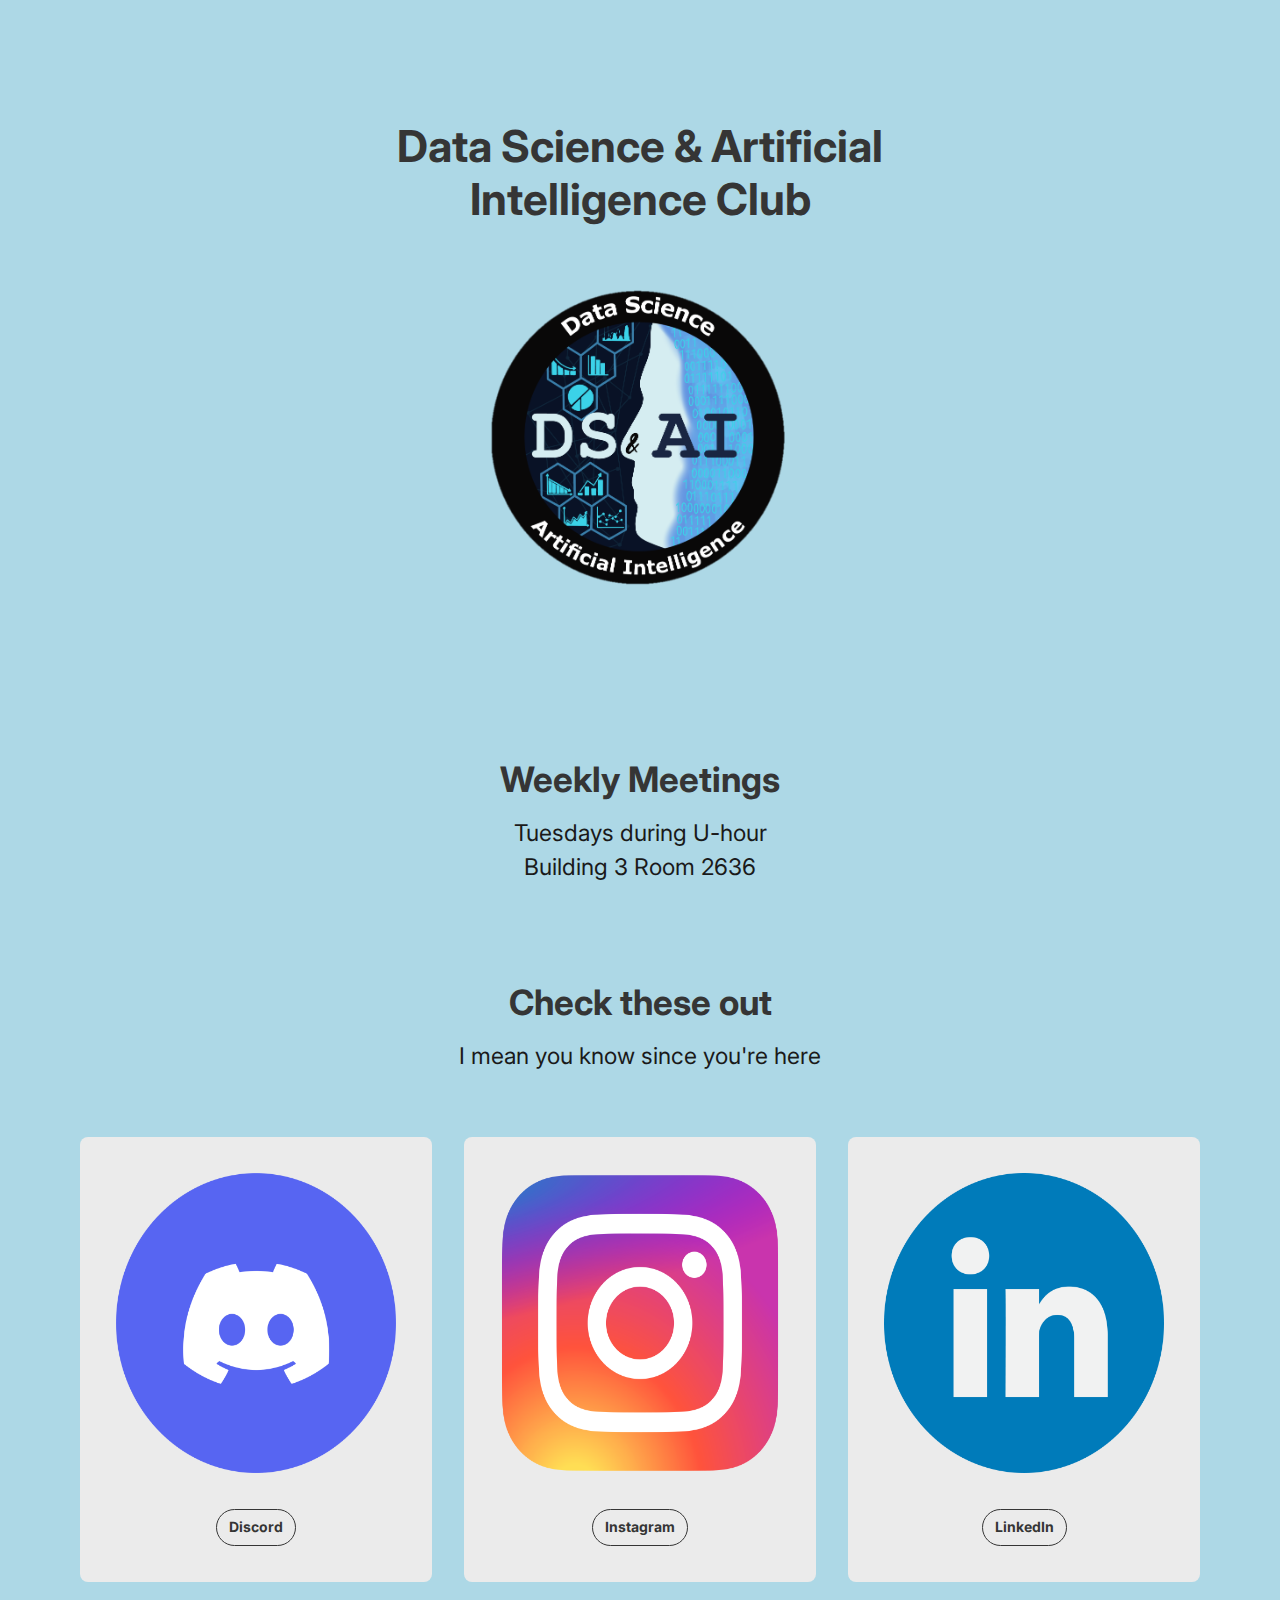
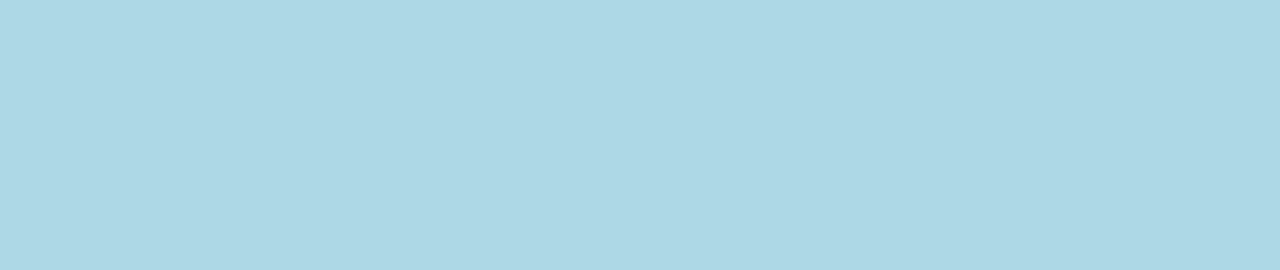
<file: contact-us/index.html>
<!DOCTYPE html>
<html lang="en">
  <head>
    <!-- META -->
    <meta charset="UTF-8">
    <meta name="viewport" content="width=device-width, initial-scale=1">
    <meta name="uisual" content="Made with Uisual (uisual.com)">
    <meta name="author" content="#">
    <meta name="description" content="#">
    <meta name="referrer" content="unsafe-url">
    <meta name="robots" content="index, follow">
    <!-- SPEED -->
    <link rel="preconnect" href="https://res.cloudinary.com">
    <link rel="dns-prefetch" href="https://res.cloudinary.com">
    <link rel="preconnect" href="https://fonts.googleapis.com">
    <link rel="dns-prefetch" href="https://fonts.googleapis.com">
    <link rel="preconnect" href="https://fonts.gstatic.com">
    <link rel="dns-prefetch" href="https://fonts.gstatic.com">
    <!-- LINK -->
    <link rel="me" href="#">
    <link rel="canonical" href="#">
    <link rel="icon" type="image/png" href="#" sizes="48x48">
    <!-- PERFORMANCE -->
    <link rel="stylesheet" href="https://fonts.googleapis.com/css2?family=Inter:wght@400;700&display=swap">
    <link rel="preload" as="style" href="style.css">
    <link rel="stylesheet" href="style.css">
    <!-- TITLE -->
    <title>DS & AI Club Contact Us</title>
  </head>
  <body style="background-color: lightblue;"
  <body>
    <main role="main">
      <section class="ui-section-hero">
        <div class="ui-layout-container">
          <!-- COPYWRITING -->
          </div>
          <!-- IMAGE -->
                    <div class="ui-layout-column-6 ui-layout-column-center">
            <h1>Data Science & Artificial Intelligence Club</h1>
          <img src="img\Without Background.png" loading="lazy" alt="#" class="ui-section-hero--image">

        </div>
      </section>

      <section class="ui-section-feature">
        <div class="ui-layout-container">
          <h2>Weekly Meetings</h2>
          <p class="ui-text-intro">Tuesdays during U-hour <br>
                                    Building 3 Room 2636</p>
          </div>
       </section>

      <section class="ui-section-feature">
        <div class="ui-layout-container">
          <h2>Check these out</h2>
          <p class="ui-text-intro">I mean you know since you're here</p>
          <!-- FEATURE -->
            <div class="ui-section-feature__layout ui-layout-grid ui-layout-grid-3">
              <div class="ui-component-card ui-layout-column-4">
                <img src="img\discord.png" loading="lazy" alt="#" class="ui-component-card--image">
                <center>
                  <a href="https://discord.gg/7kR2yAFg5N" target="_blank" role="link" aria-label="#" class="ui-component-button ui-component-button-normal ui-component-button-small">Discord</a>
                </center>
              </div>
              <div class="ui-component-card ui-layout-column-4">
                <img src="img\insta.png" loading="lazy" alt="#" class="ui-component-card--image">
                <center>
                  <a href="https://www.instagram.com/cppdsai/" target="_blank" role="link" aria-label="#" class="ui-component-button ui-component-button-normal ui-component-button-small">Instagram</a>
                </center>
              </div>
              <div class="ui-component-card ui-layout-column-4">
                <img src="img\LinkedIn.png" loading="lazy" alt="#" class="ui-component-card--image">
                <center>
                  <a href="https://www.linkedin.com/" target="_blank" role="link" aria-label="#" class="ui-component-button ui-component-button-normal ui-component-button-small">LinkedIn</a>
                </center>
              </div>
            </div>
          </div>
       </section>
        <section class="ui-section-close">
          <div class="ui-layout-container">
            <div class="ui-layout-column-6 ui-layout-column-center">
              </div>
            </div>
          </div>
        </section>
      </main>
  </body>
</html>
</file>
<file: contact-us/style.css>
/*--------------------------------------------------------------
TABLE OF CONTENT
----------------------------------------------------------------
1.0 VARIABLE
|  1.1 COLOR
|  1.2 TYPOGRAPHY
|  1.3 LAYOUT
2.0 FOUNDATION
3.0 TYPOGRAPHY
4.0 IMAGE
5.0 LAYOUT
6.0 COMPONENT
|  6.1 CTA
|  6.2 BUTTON
|  6.3 CARD
7.0 SECTION
|  7.1 HEADER
|  7.2 HERO
|  7.3 FEATURE
|  7.4 CLOSE
|  7.5 FOOTER
8.0 MEDIA
|  8.1 768PX
|  8.2 1024PX
|  8.3 1200PX
--------------------------------------------------------------*/

/*--------------------------------------------------------------
1.0 VARIABLE
--------------------------------------------------------------*/

:root {

    /*------------------------------------------------------------
    |
    | 1.1 COLOR
    |
    ------------------------------------------------------------*/
  
    --ui-color-brand: #353535;
  
    /* COLOR PALETTE */
  
    --ui-color-n-000: #fff;
    --ui-color-n-100: #ebebeb;
    --ui-color-n-300: #aeaeae;
    --ui-color-n-500: #353535;
    --ui-color-n-700: #282828;
    --ui-color-n-900: #1a1a1a;
  
    /* BACKGROUND COLOR */
    
    --ui-color-background-primary  : var(--ui-color-n-000);
    --ui-color-background-secondary: var(--ui-color-n-100);
  
    /* TYPOGRAPHY COLOR */
  
    --ui-color-typography-heading: var(--ui-color-n-500);
    --ui-color-typography-body   : var(--ui-color-n-900);
    --ui-color-typography-note   : var(--ui-color-n-300);
    --ui-color-typography-button : var(--ui-color-n-000);
  
    /*------------------------------------------------------------
    |
    | 1.2 TYPOGRAPHY
    |
    ------------------------------------------------------------*/
  
    --ui-typography-typeface: "Inter", sans-serif;
  
    /* FONT SIZE */
  
    --ui-typography-h1: 1.9375rem;
    --ui-typography-h2: 1.5625rem;
    --ui-typography-h4: 1rem;
    --ui-typography-p : 1rem;
    --ui-typography-s : .8125rem;
  
    /* LEADING */
  
    --ui-typography-h1-leading: 1.2;
    --ui-typography-h2-leading: 1.2;
    --ui-typography-h4-leading: 1.25;
    --ui-typography-p-leading : 1.5;
  
    /* MARGIN */
  
    --ui-typography-margin-heading: .75rem;
    --ui-typography-margin-body   : 1.125rem;
  
    /*------------------------------------------------------------
    |
    | 1.3 LAYOUT
    |
    ------------------------------------------------------------*/
    
    --ui-layout-container: 1.25rem;
    --ui-layout-grid     : 3.625rem;
    --ui-layout-gutter   : 1rem;
  
    /* GAP */
  
    --ui-gap-cta    : .75rem;
    --ui-gap-hero   : 2rem;
    --ui-gap-feature: 2rem;
    --ui-gap-card   : 1.25rem;
  
    /* BORDER RADIUS */
    
    --ui-radius-button: 5rem;
    --ui-radius-card  : .5rem;
  
  }
  
  /*--------------------------------------------------------------
  2.0 FOUNDATION
  --------------------------------------------------------------*/
  
  html { box-sizing: border-box; }
  
  *,
  *:before,
  *:after { box-sizing: inherit; }
  
  body {
    background-color: var(--ui-color-background-primary);
    color: var(--ui-color-typography-body);
    font-family: var(--ui-typography-typeface);
    font-feature-settings: "liga", "kern";
    font-size: var(--ui-typography-p);
    font-weight: 400;
    line-height: var(--ui-typography-p-leading);
    margin: 0 auto;
    text-rendering: optimizeLegibility;
    -webkit-font-smoothing: antialiased;
  }
  
  /*--------------------------------------------------------------
  3.0 TYPOGRAPHY
  --------------------------------------------------------------*/
  
  a {
    color: var(--ui-color-brand);
    text-decoration: none;
  }
  
  h1,
  h2,
  h4,
  p { margin-top: 0; }
  
  h1,
  h2,
  h4 { color: var(--ui-color-typography-heading); }
  
  h1,
  h2 { margin-bottom: var(--ui-typography-margin-heading); }
  
  h1 {
    font-size: var(--ui-typography-h1);
    line-height: var(--ui-typography-h1-leading);
  }
  
  h2 {
    font-size: var(--ui-typography-h2);
    line-height: var(--ui-typography-h2-leading);
  }
  
  h4 {
    font-size: var(--ui-typography-h4);
    line-height: var(--ui-typography-h4-leading);
  }
  
  p { margin-bottom: var(--ui-typography-margin-body); }
  
  p:last-child { margin-bottom: 0; }
  
  strong { font-weight: 700; }
  
  small { font-size: var(--ui-typography-s); }
  
  .ui-text-note {
    color: var(--ui-color-typography-note);
    line-height: 1;
  }
  
  /*--------------------------------------------------------------
  4.0 IMAGE
  --------------------------------------------------------------*/
  
  img,
  svg {
    display: block;
    height: 300px;
    margin: 0 auto;
    max-width: 100%;
  }
  
  
  /*--------------------------------------------------------------
  5.0 LAYOUT
  --------------------------------------------------------------*/
  
  .ui-layout-container {
    padding-left: var(--ui-layout-container);
    padding-right: var(--ui-layout-container);
  }
  
  .ui-layout-flex,
  .ui-layout-grid {
    align-items: center;
    justify-content: center;
  }
  
  .ui-layout-flex { display: flex; }
  
  .ui-layout-grid { display: grid; }
  
  /*--------------------------------------------------------------
  6.0 COMPONENT
  --------------------------------------------------------------*/
  
  /*--------------------------------------------------------------
  |
  | 6.1 CTA
  |
  --------------------------------------------------------------*/
  
  .ui-component-cta {
    flex-direction: column;
    row-gap: var(--ui-gap-cta);
  }
  
  /*--------------------------------------------------------------
  |
  | 6.2 BUTTON
  |
  --------------------------------------------------------------*/
  
  .ui-component-button {
    border: .0625rem solid var(--ui-color-brand);
    border-radius: var(--ui-radius-button);
    display: block;
    font-weight: 700;
    line-height: 1;
    text-align: center;
  }
  
  .ui-component-button-primary {
    background-color: var(--ui-color-brand);
    color: var(--ui-color-typography-button);
  }
  
  .ui-component-button-normal {
    padding: .75rem 1rem .875rem;
    width: fit-content;
  }
  
  .ui-component-button-small {
    font-size: var(--ui-typography-s);
    padding: .5rem .75rem .5625rem;
  }
  
  /*--------------------------------------------------------------
  |
  | 6.3 CARD
  |
  --------------------------------------------------------------*/
  
  .ui-component-card {
    background-color: var(--ui-color-background-secondary);
    border-radius: var(--ui-radius-card);
    overflow: hidden;
    padding: 2.25rem 1.5rem;
    text-align: center;
    width: 100%;
  }
  
  .ui-component-card--image { margin-bottom: 2.25rem; }
  
  .ui-component-card--title { margin-bottom: .5rem; }
  
  /*--------------------------------------------------------------
  7.0 SECTION
  --------------------------------------------------------------*/
  
  /*--------------------------------------------------------------
  |
  | 7.1 HEADER
  |
  --------------------------------------------------------------*/
  
  .ui-section-header {
    padding-bottom: 1.25rem;
    padding-top: 1.25rem;
  }
  
  .ui-section-header__layout { justify-content: space-between; }
  
  /*--------------------------------------------------------------
  |
  | 7.2 HERO
  |
  --------------------------------------------------------------*/
  
  .ui-section-hero {
    padding-bottom: 5rem;
    padding-top: 5rem;
    text-align: center;
  }
  
  .ui-section-hero--image { margin-top: var(--ui-gap-hero); }
  
  /*--------------------------------------------------------------
  |
  | 7.3 FEATURE
  |
  --------------------------------------------------------------*/
  
  .ui-section-feature {
    padding-bottom: 1.25rem;
    padding-top: 1.25rem;
    text-align: center;
  }
  
  .ui-section-feature__layout {
    margin-top: var(--ui-gap-feature);
    row-gap: var(--ui-gap-card);
  }
  
  /*--------------------------------------------------------------
  |
  | 7.4 CLOSE
  |
  --------------------------------------------------------------*/
  
  .ui-section-close {
    padding-bottom: 5rem;
    padding-top: 5rem;
    text-align: center;
  }
  
  .ui-section-close--logo {
    margin-bottom: var(--ui-typography-margin-body);
  }
  
  /*--------------------------------------------------------------
  |
  | 7.5 FOOTER
  |
  --------------------------------------------------------------*/
  
  .ui-section-footer {
    padding-bottom: 1.25rem;
    padding-top: 1.25rem;
  }
  
  .ui-section-footer__layout {
    column-gap: var(--ui-layout-gutter);
  }
  
  .ui-section-footer--copyright {
    margin-bottom: 0;
    margin-right: auto;
  }
  
  /*--------------------------------------------------------------
  8.0 MEDIA
  --------------------------------------------------------------*/
  
  /*--------------------------------------------------------------
  |
  | 8.1 768PX
  |
  --------------------------------------------------------------*/
  
  @media screen and (min-width: 48rem) {
  
    /*------------------------------------------------------------
    VARIABLE
    ------------------------------------------------------------*/
    
    :root {
  
      /*----------------------------------------------------------
      |
      | TYPOGRAPHY
      |
      ----------------------------------------------------------*/
  
      /* FONT SIZE */
  
      --ui-typography-h1: 2.1875rem;
      --ui-typography-h2: 1.75rem;
      --ui-typography-h4: 1.125rem;
      --ui-typography-p : 1.125rem;
      --ui-typography-s : .875rem;
  
      /* MARGIN */
  
      --ui-typography-margin-body: 1.25rem;
  
      /*----------------------------------------------------------
      |
      | LAYOUT
      |
      ----------------------------------------------------------*/
  
      --ui-layout-container: 4.25rem;
      --ui-layout-gutter   : 1.5rem;
  
      /* GAP */
  
      --ui-gap-hero   : 3rem;
      --ui-gap-feature: 3rem;
      --ui-gap-card   : 1.5rem;
  
    }
  
    /*------------------------------------------------------------
    LAYOUT
    ------------------------------------------------------------*/
  
    .ui-layout-container,
    .ui-layout-column-center {
      margin-left: auto;
      margin-right: auto;
    }
  
    .ui-layout-grid-3 {
      column-gap: var(--ui-layout-gutter);
      grid-template-columns: repeat(2, 1fr);
      justify-items: center;
    }
  
    .ui-layout-grid-3 div:nth-of-type(3) {
      left: calc(50% + (var(--ui-layout-gutter) / 2));
      position: relative;
    }
  
    .ui-layout-column-6 {
      width: calc((var(--ui-layout-grid) * 6) +
             (var(--ui-layout-gutter) * 5));
    }
  
    /*------------------------------------------------------------
    COMPONENT
    ------------------------------------------------------------*/
  
    /*------------------------------------------------------------
    |
    | CARD
    |
    ------------------------------------------------------------*/
  
    .ui-component-card {
      padding-left: 2.25rem;
      padding-right: 2.25rem;
    }
  
    /*------------------------------------------------------------
    SECTION
    ------------------------------------------------------------*/
  
    /*------------------------------------------------------------
    |
    | HEADER
    |
    ------------------------------------------------------------*/
  
    .ui-section-header {
      padding-bottom: 2rem;
      padding-top: 2rem;
    }
  
    /*------------------------------------------------------------
    |
    | FEATURE
    |
    ------------------------------------------------------------*/
  
    .ui-section-feature {
      padding-bottom: 2rem;
      padding-top: 2rem;
    }
  
    /*------------------------------------------------------------
    |
    | CLOSE
    |
    ------------------------------------------------------------*/
  
    .ui-section-close--logo { width: 4rem; }
  
    /*------------------------------------------------------------
    |
    | FOOTER
    |
    ------------------------------------------------------------*/
  
    .ui-section-footer {
      padding-bottom: 2rem;
      padding-top: 2rem;
    }
    
  }
  
  /*--------------------------------------------------------------
  |
  | 8.2 1024PX
  |
  --------------------------------------------------------------*/
  
  @media screen and (min-width: 64rem) {
  
    /*------------------------------------------------------------
    VARIABLE
    ------------------------------------------------------------*/
  
    :root {
  
      /*----------------------------------------------------------
      |
      | LAYOUT
      |
      ----------------------------------------------------------*/
  
      --ui-layout-container: 0;
    
    }
  
    /*------------------------------------------------------------
    TYPOGRAPHY
    ------------------------------------------------------------*/
  
    a { transition: all 250ms ease; }
  
    a:not(.ui-component-button):hover {
      color: var(--ui-color-typography-body);
    }
  
    /*------------------------------------------------------------
    LAYOUT
    ------------------------------------------------------------*/
    
    .ui-layout-container { width: 60rem; }
  
    .ui-layout-grid-3 { grid-template-columns: repeat(3, 1fr); }
  
    .ui-layout-grid-3 div:nth-of-type(3) { position: static; }
  
  }
  
  /*--------------------------------------------------------------
  |
  | 8.3 1200PX
  |
  --------------------------------------------------------------*/
  
  @media screen and (min-width: 75rem) {
  
    /*------------------------------------------------------------
    VARIABLE
    ------------------------------------------------------------*/
  
    :root {
  
      /*----------------------------------------------------------
      |
      | TYPOGRAPHY
      |
      ----------------------------------------------------------*/
  
      /* FONT SIZE */
  
      --ui-typography-h1: 2.75rem;
      --ui-typography-h2: 2.1875rem;
      --ui-typography-h4: 1.4375rem;
  
      /* MARGIN */
  
      --ui-typography-margin-heading: 1rem;
      --ui-typography-margin-body   : 1.75rem;
  
      /*----------------------------------------------------------
      |
      | LAYOUT
      |
      ----------------------------------------------------------*/
  
      --ui-layout-grid  : 4rem;
      --ui-layout-gutter: 2rem;
  
      /* GAP */
      
      --ui-gap-hero   : 4rem;
      --ui-gap-feature: 4rem;
      --ui-gap-card   : 2rem;
      
    }
  
    /*------------------------------------------------------------
    TYPOGRAPHY
    ------------------------------------------------------------*/
  
    .ui-text-intro { font-size: var(--ui-typography-h4); }
  
    /*------------------------------------------------------------
    LAYOUT
    ------------------------------------------------------------*/
    
    .ui-layout-container { width: 70rem; }
  
    /*------------------------------------------------------------
    COMPONENT
    ------------------------------------------------------------*/
  
    /*------------------------------------------------------------
    |
    | BUTTON
    |
    ------------------------------------------------------------*/
  
    .ui-component-button-normal {
      padding-bottom: 1.125rem;
      padding-top: 1rem;
    }
  
    .ui-component-button-small {
      padding-bottom: .6875rem;
      padding-top: .625rem;
    }
  
    /*------------------------------------------------------------
    SECTION
    ------------------------------------------------------------*/
  
    /*------------------------------------------------------------
    |
    | HEADER
    |
    ------------------------------------------------------------*/
  
    .ui-section-header {
      padding-bottom: 3rem;
      padding-top: 3rem;
    }
  
    /*------------------------------------------------------------
    |
    | HERO
    |
    ------------------------------------------------------------*/
  
    .ui-section-hero {
      padding-bottom: 7.5rem;
      padding-top: 7.5rem;
    }
  
    /*------------------------------------------------------------
    |
    | FEATURE
    |
    ------------------------------------------------------------*/
  
    .ui-section-feature {
      padding-bottom: 3rem;
      padding-top: 3rem;
    }
  
    /*------------------------------------------------------------
    |
    | CLOSE
    |
    ------------------------------------------------------------*/
  
    .ui-section-close {
      padding-bottom: 7.5rem;
      padding-top: 7.5rem;
    }
    
    /*------------------------------------------------------------
    |
    | FOOTER
    |
    ------------------------------------------------------------*/
  
    .ui-section-footer {
      padding-bottom: 3rem;
      padding-top: 3rem;
    }
  
  }
</file>
